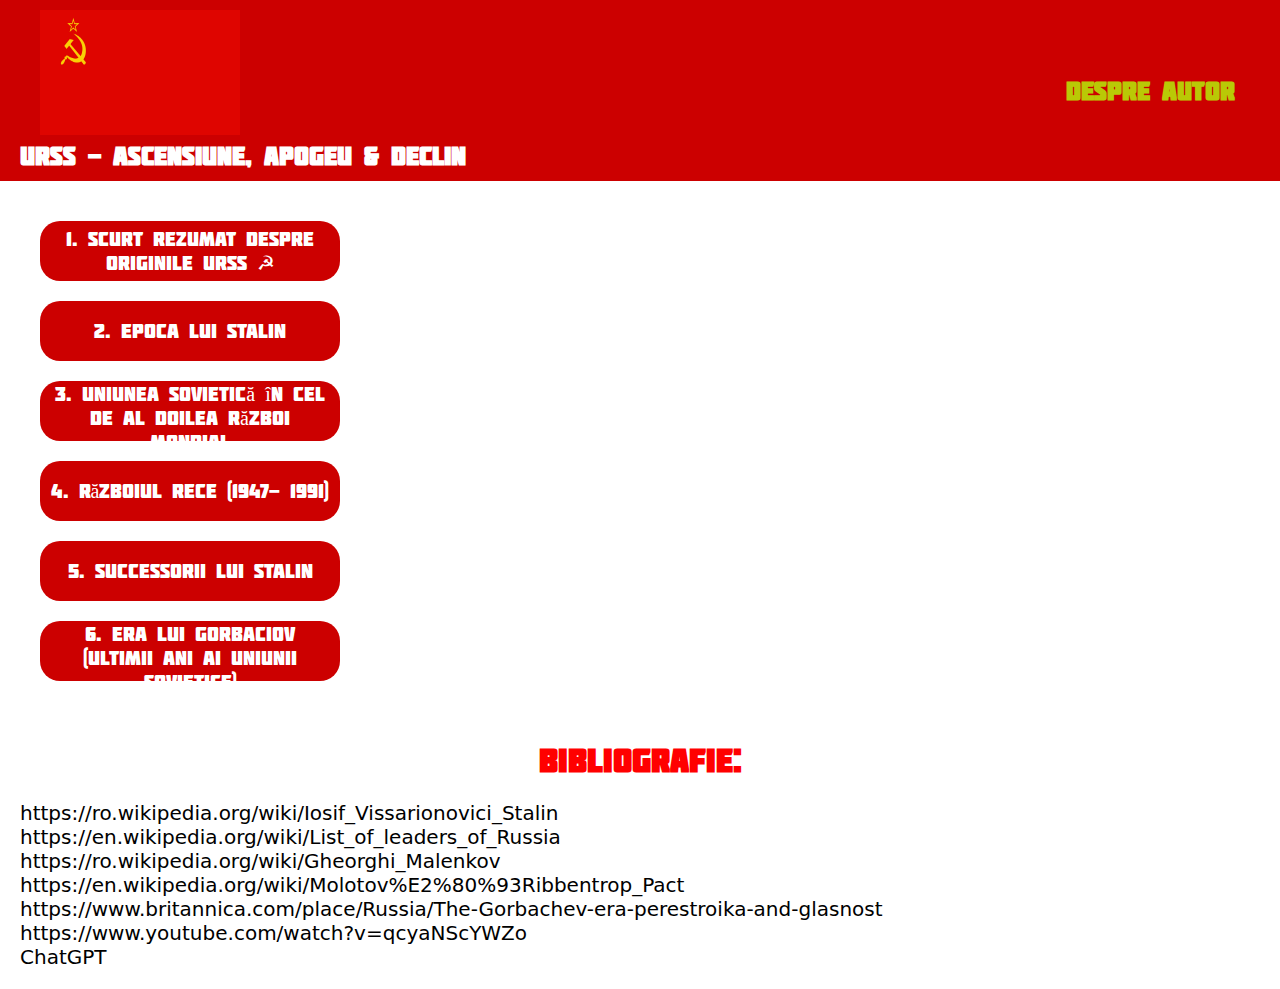
<file: index.html>
<!DOCTYPE html>
<html lang="en">
<head>
    <meta name="viewport" content="width=device-width, initial.scale=1.0">
    <title>URSS - Ascensiune, Apogeu & Declin</title>
    <link rel="stylesheet" href="Continut.css">
</head>
<body>
        <nav class="navbar">
            <div class="logo"><img src="Media/Flag_of_the_Soviet_Union.png" height="125"><br>URSS - Ascensiune, Apogeu & Declin</div>
            <ul>
                <li><a href="Despre autor.html">Despre autor</a></li>
            </ul>
        </nav>
        
        <div class="container">
            <a href="ScurtRezumat.html">
        <button id="butonRezumat">
            1. Scurt rezumat despre originile URSS  <span class="large-symbol">&#x262D;</span></button>
            </a>

            <a href="Epoca lui Stalin.html">
        <button id="butonStalin">
            2. Epoca lui Stalin</button></a>

            <a href="Uniunea Sovietica in WW2.html">
                <button>
                    3. Uniunea Sovietică în cel de Al Doilea Război Mondial
                </button>
            </a>

            <a href="Razboiul Rece.html">
                <button>
                    4. Războiul Rece (1947- 1991)
                </button>
            </a>

            
            <a href="Successorii lui Stalin.html">
                <button>
                    5. Successorii lui Stalin
                </button>
            </a>

            <a href="Ultimii ani.html">
                <button>
                    6. Era lui Gorbaciov (ultimii ani ai Uniunii Sovietice)
                </button>
            </a>
        </div>
        
        <h1>Bibliografie:</h1>
        <p>https://ro.wikipedia.org/wiki/Iosif_Vissarionovici_Stalin<br>
        https://en.wikipedia.org/wiki/List_of_leaders_of_Russia<br>
        https://ro.wikipedia.org/wiki/Gheorghi_Malenkov<br>
        https://en.wikipedia.org/wiki/Molotov%E2%80%93Ribbentrop_Pact<br>
        https://www.britannica.com/place/Russia/The-Gorbachev-era-perestroika-and-glasnost<br>
        https://www.youtube.com/watch?v=qcyaNScYWZo<br>
        ChatGPT</p>
        <script src="script.js"></script>
    </body>
</html>
</file>
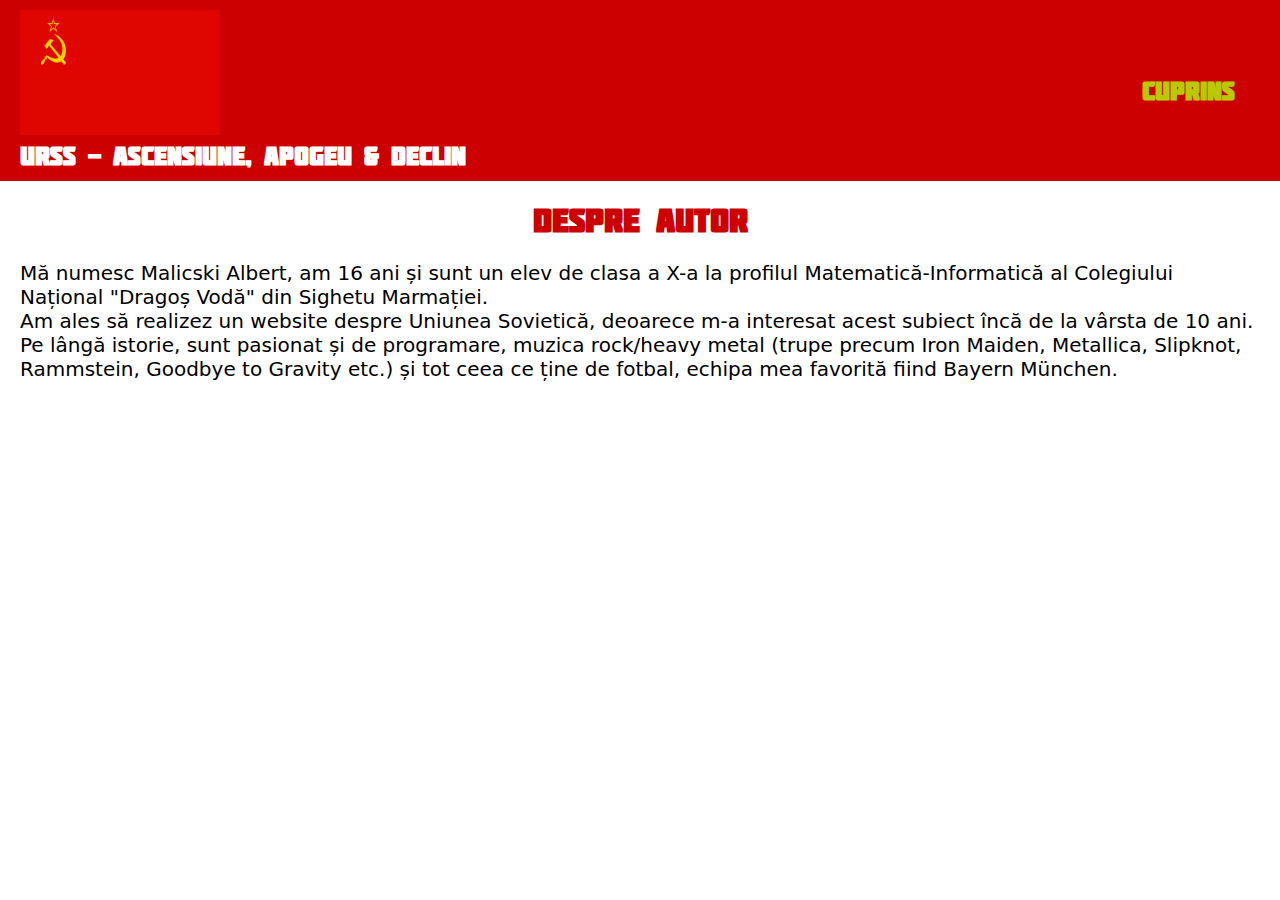
<file: Despre autor.html>
<!DOCTYPE html>
<html lang="en">
<head>
    <meta name="viewport" content="width=device-width, initial.scale=1.0">
    <title>URSS - Ascensiune, Apogeu & Declin - Despre autor</title>
    <meta name="viewport" content="width=device-width, initial-scale=1.0">
    <link rel="stylesheet" href="Despre autor.css">
</head>
<body>
        <nav class="navbar">
            <div class="logo"><img src="Media/Flag_of_the_Soviet_Union.png" height="125"><br>URSS - Ascensiune, Apogeu & Declin</div>
            <ul>
                <li><a href="index.html">Cuprins</a></li>
            </ul>
        </nav>

        <h1>Despre Autor</h1>
        <p>Mă numesc Malicski Albert, am 16 ani și sunt un elev de clasa a X-a la profilul Matematică-Informatică al Colegiului Național "Dragoș Vodă" din Sighetu Marmației.<br>
        Am ales să realizez un website despre Uniunea Sovietică, deoarece m-a interesat acest subiect încă de la vârsta de 10 ani.<br>
        Pe lângă istorie, sunt pasionat și de programare, muzica rock/heavy metal (trupe precum Iron Maiden, Metallica, Slipknot, Rammstein, Goodbye to Gravity etc.) și tot ceea ce ține de fotbal, echipa mea favorită fiind Bayern München.</p>
</body>
</html>
</file>
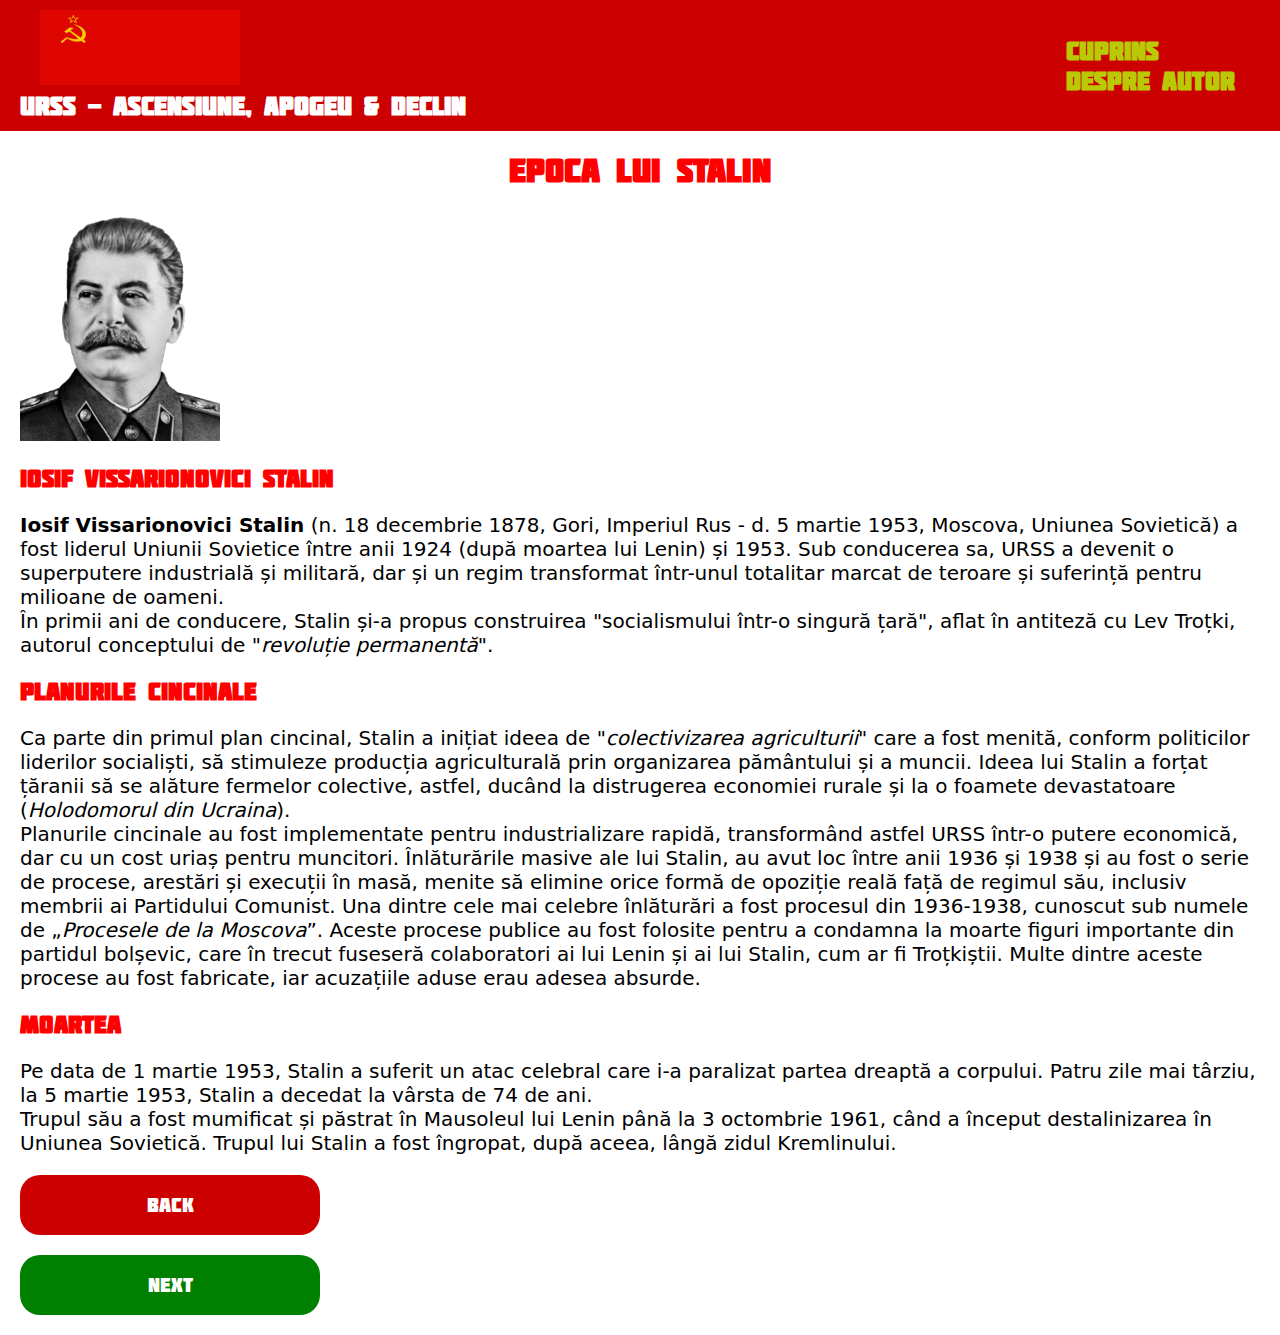
<file: Epoca lui Stalin.html>
<!DOCTYPE html>
<html>
    <head>
        <meta name="viewport" content="width=device-width, initial-scale=1.0">
        <title>URSS - Ascensiune, Apogeu & Declin - Epoca lui Stalin</title>
        <link rel="stylesheet" href="Continut.css">
    </head>

    <body>
        <nav class="navbar">
            <div class="logo"><img src="Media/Flag_of_the_Soviet_Union.png" alt="Soviet Union Flag" height="75"><br>URSS - Ascensiune, Apogeu & Declin</div>
            <ul>
                <li><a href="index.html">Cuprins</a></li>
                <li><a href="Despre autor.html">Despre autor</a></li>
            </ul>
        </nav>

        <div class="content">
            <h1>Epoca lui Stalin</h1>
            <div class="stalin-section">
                <img id="StalinImg" src="Media/stalin.png" alt="Stalin" class="stalin-image" width="200">
                <h2>Iosif Vissarionovici Stalin</h2>
                <p id="textStalin"><b>Iosif Vissarionovici Stalin</b> (n. 18 decembrie 1878, Gori, Imperiul Rus - d. 5 martie 1953, Moscova, Uniunea Sovietică) a fost liderul Uniunii Sovietice între anii 1924 (după moartea lui Lenin) și 1953. Sub conducerea sa, URSS a devenit o superputere industrială și militară, dar și un regim transformat într-unul totalitar marcat de teroare și suferință pentru milioane de oameni.<br> În primii ani de conducere, Stalin și-a propus construirea "socialismului într-o singură țară", aflat în antiteză cu Lev Troțki, autorul conceptului de "<i>revoluție permanentă</i>".</p>
            </div>
            <div class="section">
                <h2>Planurile Cincinale</h2>
                <p>Ca parte din primul plan cincinal, Stalin a inițiat ideea de "<i>colectivizarea agriculturii</i>" care a fost menită, conform politicilor liderilor socialiști, să stimuleze producția agriculturală prin organizarea pământului și a muncii. Ideea lui Stalin a forțat țăranii să se alăture fermelor colective, astfel, ducând la distrugerea economiei rurale și la o foamete devastatoare (<i>Holodomorul din Ucraina</i>).<br>Planurile cincinale au fost implementate pentru industrializare rapidă, transformând astfel URSS într-o putere economică, dar cu un cost uriaș pentru muncitori. Înlăturările masive ale lui Stalin, au avut loc între anii 1936 și 1938 și au fost o serie de procese, arestări și execuții în masă, menite să elimine orice formă de opoziție reală față de regimul său, inclusiv membrii ai Partidului Comunist. Una dintre cele mai celebre înlăturări a fost procesul din 1936-1938, cunoscut sub numele de „<i>Procesele de la Moscova</i>”. Aceste procese publice au fost folosite pentru a condamna la moarte figuri importante din partidul bolșevic, care în trecut fuseseră colaboratori ai lui Lenin și ai lui Stalin, cum ar fi Troțkiștii. Multe dintre aceste procese au fost fabricate, iar acuzațiile aduse erau adesea absurde.</p>
            </div>
            <div class="section">
                <h2>Moartea</h2>
                <p>Pe data de 1 martie 1953, Stalin a suferit un atac celebral care i-a paralizat partea dreaptă a corpului. Patru zile mai târziu, la 5 martie 1953, Stalin a decedat la vârsta de 74 de ani.<br> Trupul său a fost mumificat și păstrat în Mausoleul lui Lenin până la 3 octombrie 1961, când a început destalinizarea în Uniunea Sovietică. Trupul lui Stalin a fost îngropat, după aceea, lângă zidul Kremlinului.</p>
            </div>

            <div class="nav-buttons">
                <a href="ScurtRezumat.html">
                <button class="back">Back</button>
                </a>
                <a href="Uniunea Sovietica in WW2.html">
                <button class="next">Next</button>
                </a>
            </div>

        </div>
    </body>
</html>
</file>
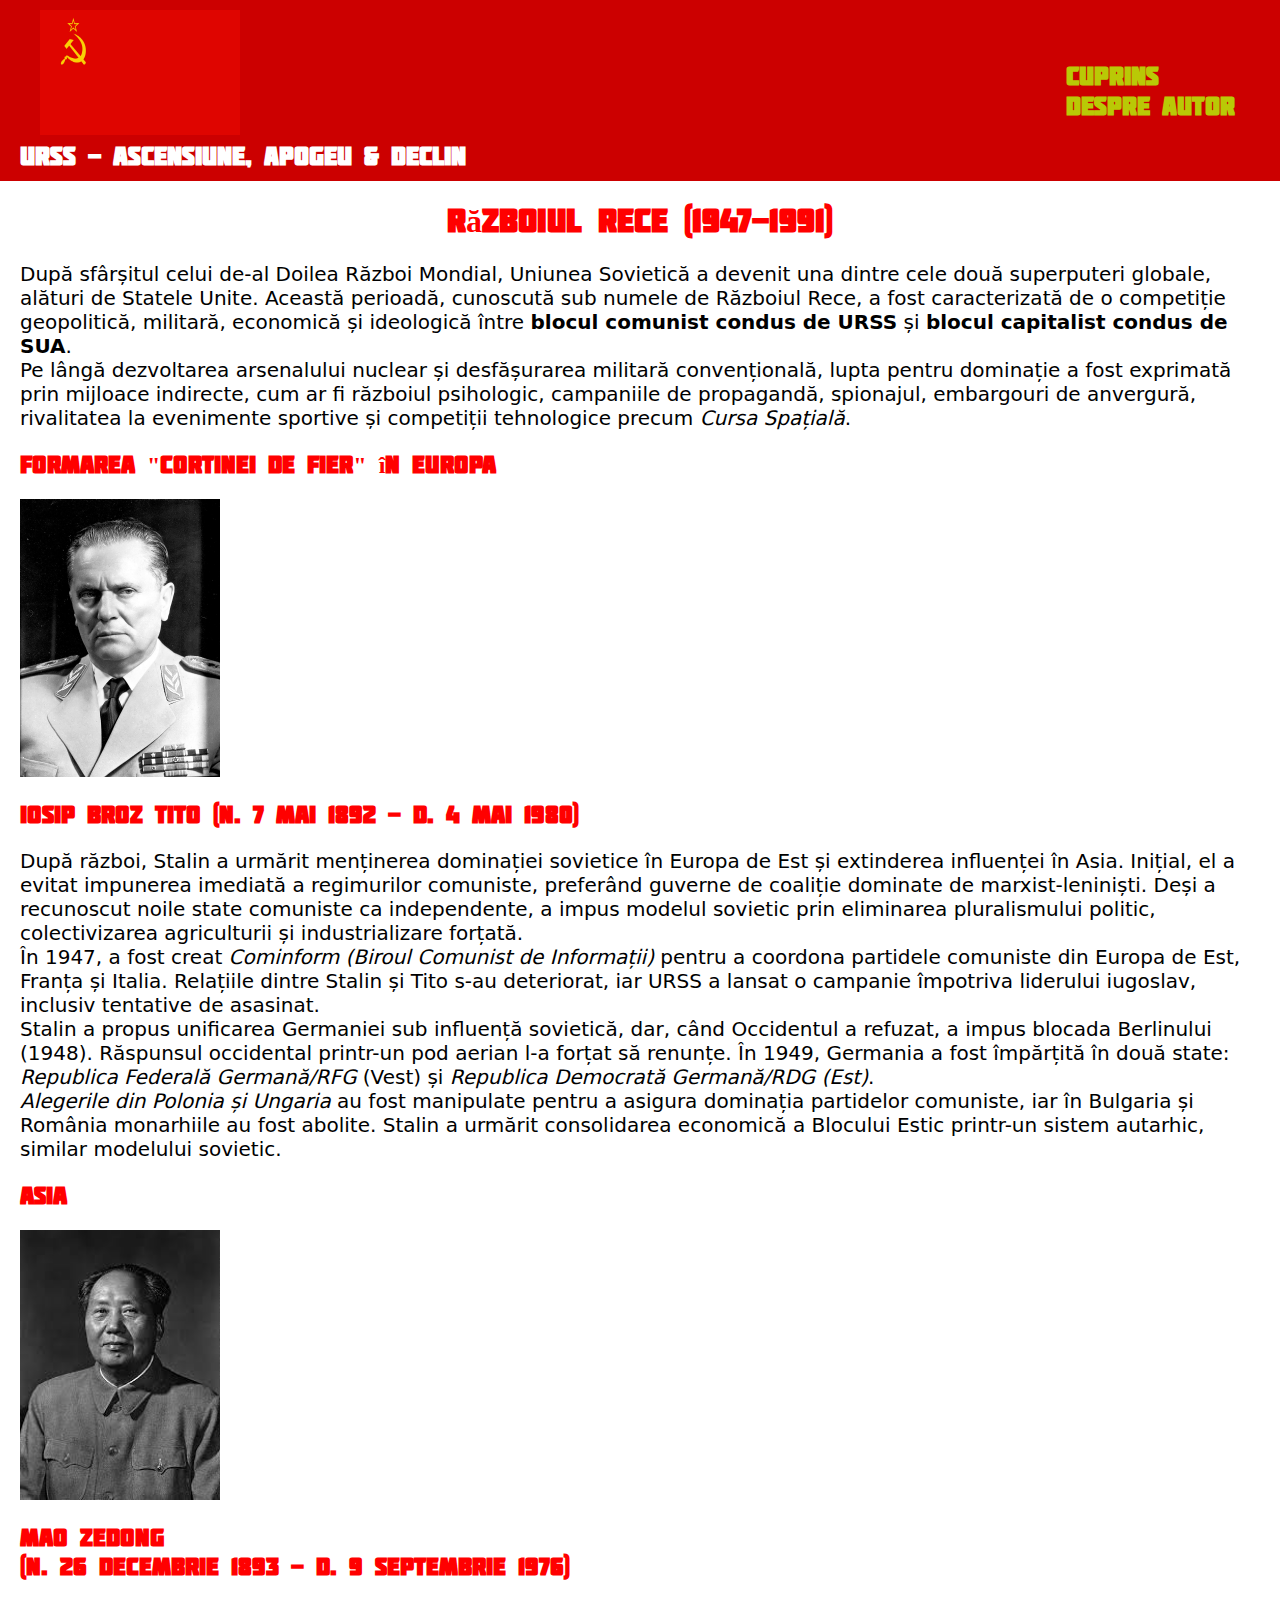
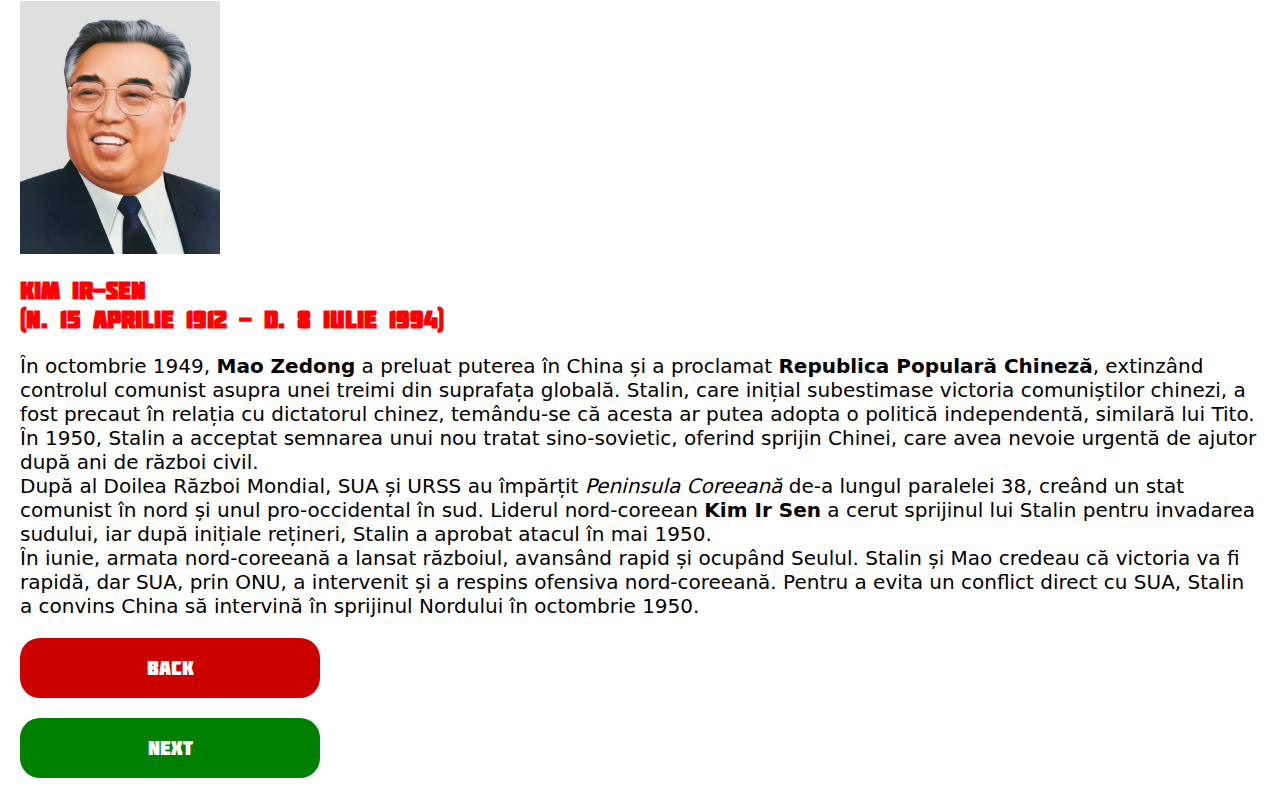
<file: Razboiul Rece.html>
<!DOCTYPE html>
<html lang="ro">
    <head>
        <meta charset="UTF-8">
        <meta name="viewport" content="width=device-width, initial-scale=1.0">
        <title>URSS - Ascensiune, Apogeu & Declin - Războiul Rece</title>
        <link rel="stylesheet" href="Continut.css">
    </head>

    <body>
        <nav class="navbar">
            <div class="logo">
                <img src="Media/Flag_of_the_Soviet_Union.png" height="125" alt="Logo URSS"><br>
                URSS - Ascensiune, Apogeu & Declin
            </div>
            <ul>
                <li><a href="index.html">Cuprins</a></li>
                <li><a href="Despre autor.html">Despre autor</a></li>
            </ul>
        </nav>

        <h1>Războiul Rece (1947-1991)</h1>
        <p>După sfârșitul celui de-al Doilea Război Mondial, Uniunea Sovietică a devenit una dintre cele două superputeri globale, alături de Statele Unite. Această perioadă, cunoscută sub numele de Războiul Rece, a fost caracterizată de o competiție geopolitică, militară, economică și ideologică între <b>blocul comunist condus de URSS</b> și <b>blocul capitalist condus de SUA</b>.<br>
            Pe lângă dezvoltarea arsenalului nuclear și desfășurarea militară convențională, lupta pentru dominație a fost exprimată prin mijloace indirecte, cum ar fi războiul psihologic, campaniile de propagandă, spionajul, embargouri de anvergură, rivalitatea la evenimente sportive și competiții tehnologice precum <i>Cursa Spațială</i>.</p>
        
        <h2>Formarea "Cortinei de Fier" în Europa</h2>
        <img src="Media/Josip_Broz_Tito_uniform_portrait.jpg" class="responsive-img">
        <h2>Iosip Broz Tito (n. 7 mai 1892 - d. 4 mai 1980)</h2>
        <p>După război, Stalin a urmărit menținerea dominației sovietice în Europa de Est și extinderea influenței în Asia. Inițial, el a evitat impunerea imediată a regimurilor comuniste, preferând guverne de coaliție dominate de marxist-leniniști. Deși a recunoscut noile state comuniste ca independente, a impus modelul sovietic prin eliminarea pluralismului politic, colectivizarea agriculturii și industrializare forțată.<br>
        În 1947, a fost creat <i>Cominform (Biroul Comunist de Informații)</i> pentru a coordona partidele comuniste din Europa de Est, Franța și Italia. Relațiile dintre Stalin și Tito s-au deteriorat, iar URSS a lansat o campanie împotriva liderului iugoslav, inclusiv tentative de asasinat.<br>
        Stalin a propus unificarea Germaniei sub influență sovietică, dar, când Occidentul a refuzat, a impus blocada Berlinului (1948). Răspunsul occidental printr-un pod aerian l-a forțat să renunțe. În 1949, Germania a fost împărțită în două state: <i>Republica Federală Germană/RFG</i> (Vest) și <i>Republica Democrată Germană/RDG (Est)</i>.<br>
        <i>Alegerile din Polonia și Ungaria</i> au fost manipulate pentru a asigura dominația partidelor comuniste, iar în Bulgaria și România monarhiile au fost abolite. Stalin a urmărit consolidarea economică a Blocului Estic printr-un sistem autarhic, similar modelului sovietic.</p>
        
        <h2>Asia</h2>
        <img src="Media/mao zedong.jpg" class="responsive-img" style="width: 200px;">
        <h2>Mao Zedong<br>(n. 26 decembrie 1893 - d. 9 septembrie 1976)</h2>
        <img src="Media/kim ir sen.jpg" class="responsive-img" style="width: 200px;">
        <h2>Kim Ir-sen<br>(n. 15 aprilie 1912 - d. 8 iulie 1994)</h2>
        <p>În octombrie 1949, <b>Mao Zedong</b> a preluat puterea în China și a proclamat <b>Republica Populară Chineză</b>, extinzând controlul comunist asupra unei treimi din suprafața globală. Stalin, care inițial subestimase victoria comuniștilor chinezi, a fost precaut în relația cu dictatorul chinez, temându-se că acesta ar putea adopta o politică independentă, similară lui Tito. În 1950, Stalin a acceptat semnarea unui nou tratat sino-sovietic, oferind sprijin Chinei, care avea nevoie urgentă de ajutor după ani de război civil.<br>
            După al Doilea Război Mondial, SUA și URSS au împărțit <i>Peninsula Coreeană</i> de-a lungul paralelei 38, creând un stat comunist în nord și unul pro-occidental în sud. Liderul nord-coreean <b>Kim Ir Sen</b> a cerut sprijinul lui Stalin pentru invadarea sudului, iar după inițiale rețineri, Stalin a aprobat atacul în mai 1950.<br>În iunie, armata nord-coreeană a lansat războiul, avansând rapid și ocupând Seulul. Stalin și Mao credeau că victoria va fi rapidă, dar SUA, prin ONU, a intervenit și a respins ofensiva nord-coreeană. Pentru a evita un conflict direct cu SUA, Stalin a convins China să intervină în sprijinul Nordului în octombrie 1950.</p>

            <div class="nav-buttons">
                <a href="Uniunea Sovietica in WW2.html">
                <button class="back">Back</button>
                </a>
                <a href="Successorii lui Stalin.html">
                <button class="next">Next</button>
                </a>
            </div>
    </body>
</html>
</file>
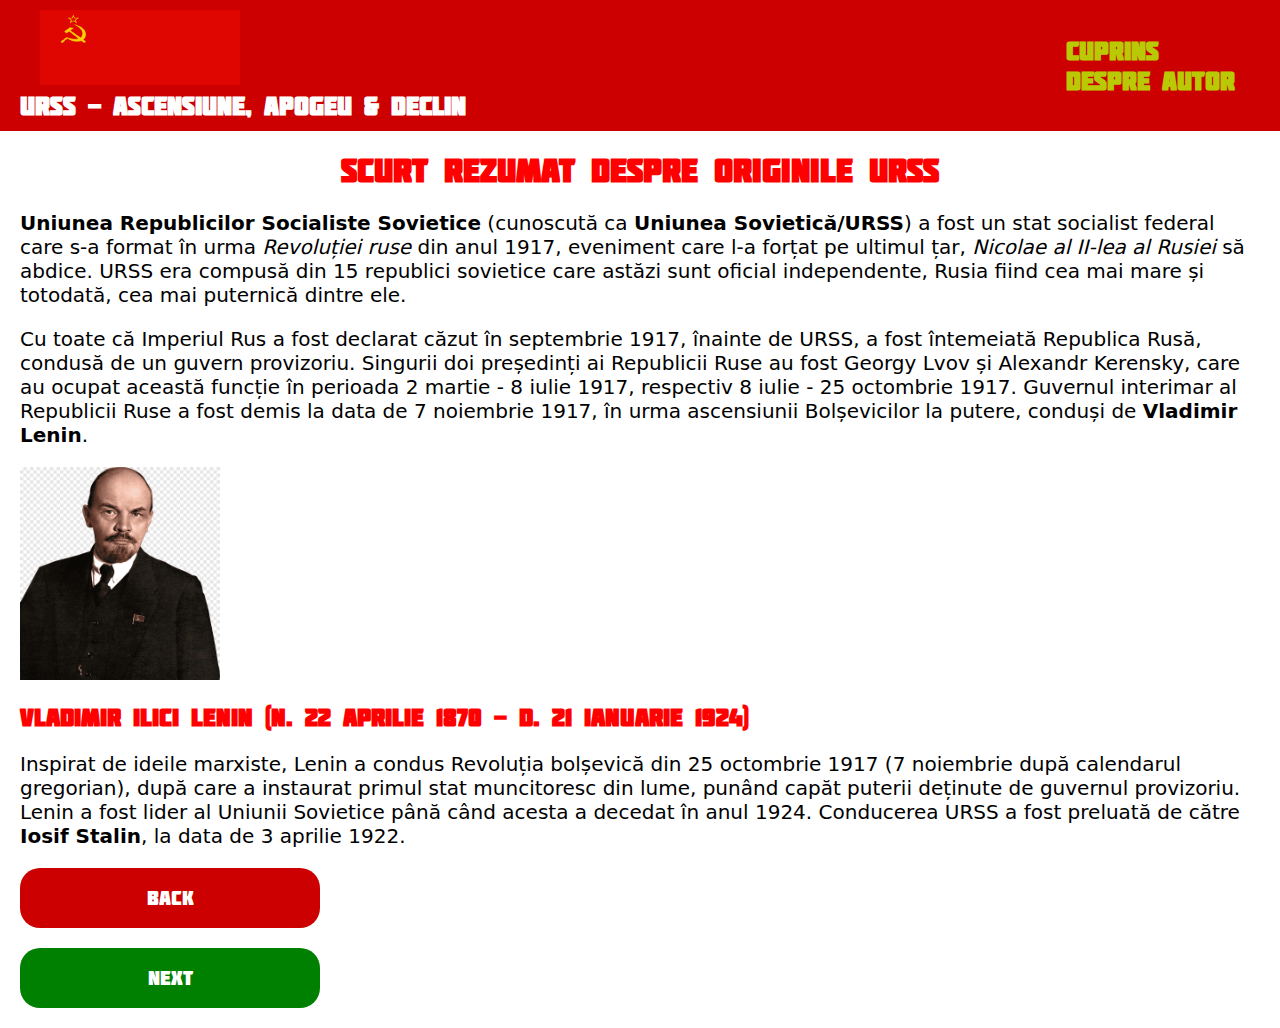
<file: ScurtRezumat.html>
<!DOCTYPE html>
<html>
    <head>
        <meta name="viewport" content="width=device-width, initial-scale=1.0">
        <title>URSS - Ascensiune, Apogeu & Declin - Originile URSS</title>
        <link rel="stylesheet" href="Continut.css">
    </head>

    <body>
        <nav class="navbar">
            <div class="logo">
                <img src="Media/Flag_of_the_Soviet_Union.png" alt="Flag of the Soviet Union" height="75"><br>
                URSS - Ascensiune, Apogeu & Declin
            </div>
            <ul>
                <li><a href="index.html">Cuprins</a></li>
                <li><a href="Despre autor.html">Despre autor</a></li>
            </ul>
        </nav>

        <div class="content">
            <h1>Scurt rezumat despre originile URSS</h1>
            <div class="text">
                <p>
                    <b>Uniunea Republicilor Socialiste Sovietice</b> (cunoscută ca <b>Uniunea Sovietică/URSS</b>) a fost un stat socialist federal care s-a format în urma <i>Revoluției ruse</i> din anul 1917, eveniment care l-a forțat pe ultimul țar, <i>Nicolae al II-lea al Rusiei</i> să abdice. URSS era compusă din 15 republici sovietice care astăzi sunt oficial independente, Rusia fiind cea mai mare și totodată, cea mai puternică dintre ele.
                </p>
                <p>
                    Cu toate că Imperiul Rus a fost declarat căzut în septembrie 1917, înainte de URSS, a fost întemeiată Republica Rusă, condusă de un guvern provizoriu. Singurii doi președinți ai Republicii Ruse au fost Georgy Lvov și Alexandr Kerensky, care au ocupat această funcție în perioada 2 martie - 8 iulie 1917, respectiv 8 iulie - 25 octombrie 1917. Guvernul interimar al Republicii Ruse a fost demis la data de 7 noiembrie 1917, în urma ascensiunii Bolșevicilor la putere, conduși de <b>Vladimir Lenin</b>.
                </p>
            </div>

            <div class="lenin-section">
                <img src="Media/lenin.png" alt="Vladimir Lenin" class="lenin-image" width="250">
                <h2>Vladimir Ilici Lenin (n. 22 aprilie 1870 - d. 21 ianuarie 1924)</h2>
                <p>
                    Inspirat de ideile marxiste, Lenin a condus Revoluția bolșevică din 25 octombrie 1917 (7 noiembrie după calendarul gregorian), după care a instaurat primul stat muncitoresc din lume, punând capăt puterii deținute de guvernul provizoriu.<br>
                    Lenin a fost lider al Uniunii Sovietice până când acesta a decedat în anul 1924. Conducerea URSS a fost preluată de către <b>Iosif Stalin</b>, la data de 3 aprilie 1922.
                </p>
            </div>

            <div class="nav-buttons">
                <a href="index.html">
                <button class="back">Back</button>
                </a>
                <a href="Epoca lui Stalin.html">
                <button class="next">Next</button>
                </a>
            </div>

        </div>
    </body>
</html>
</file>
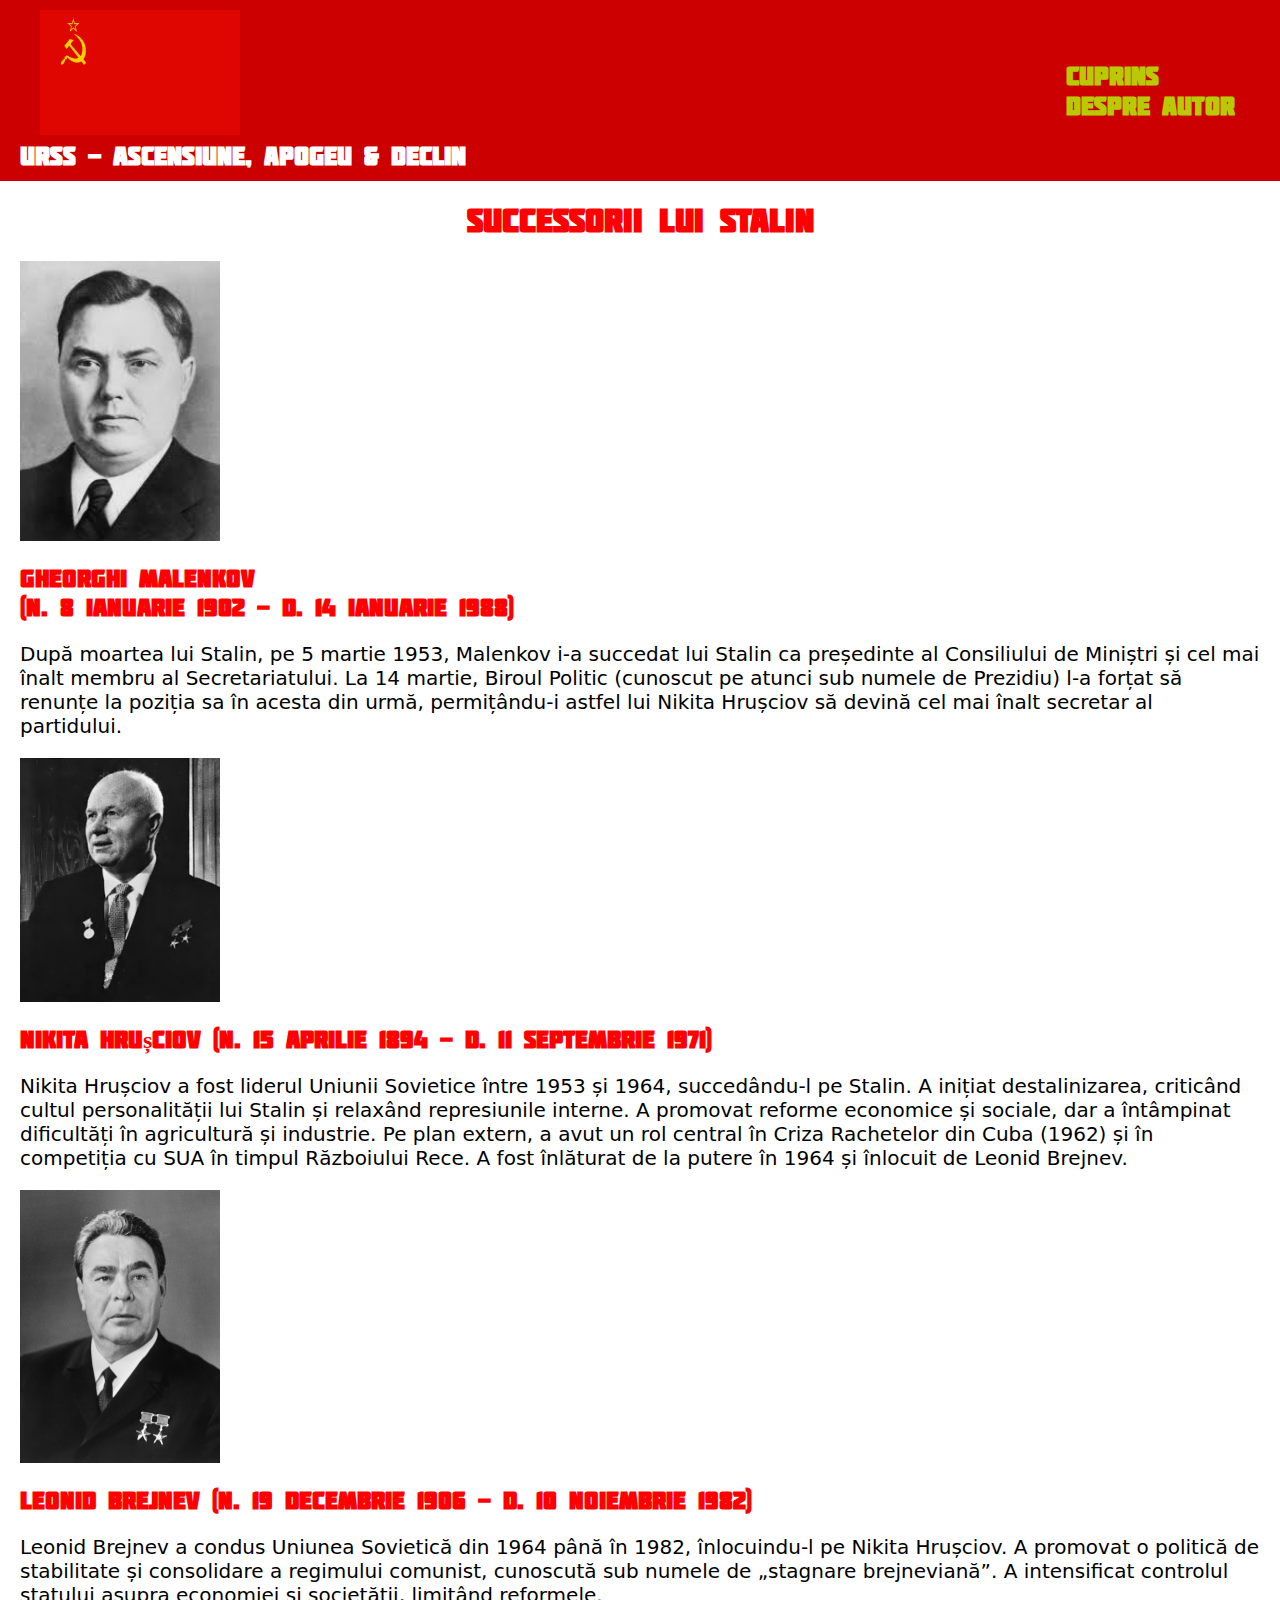
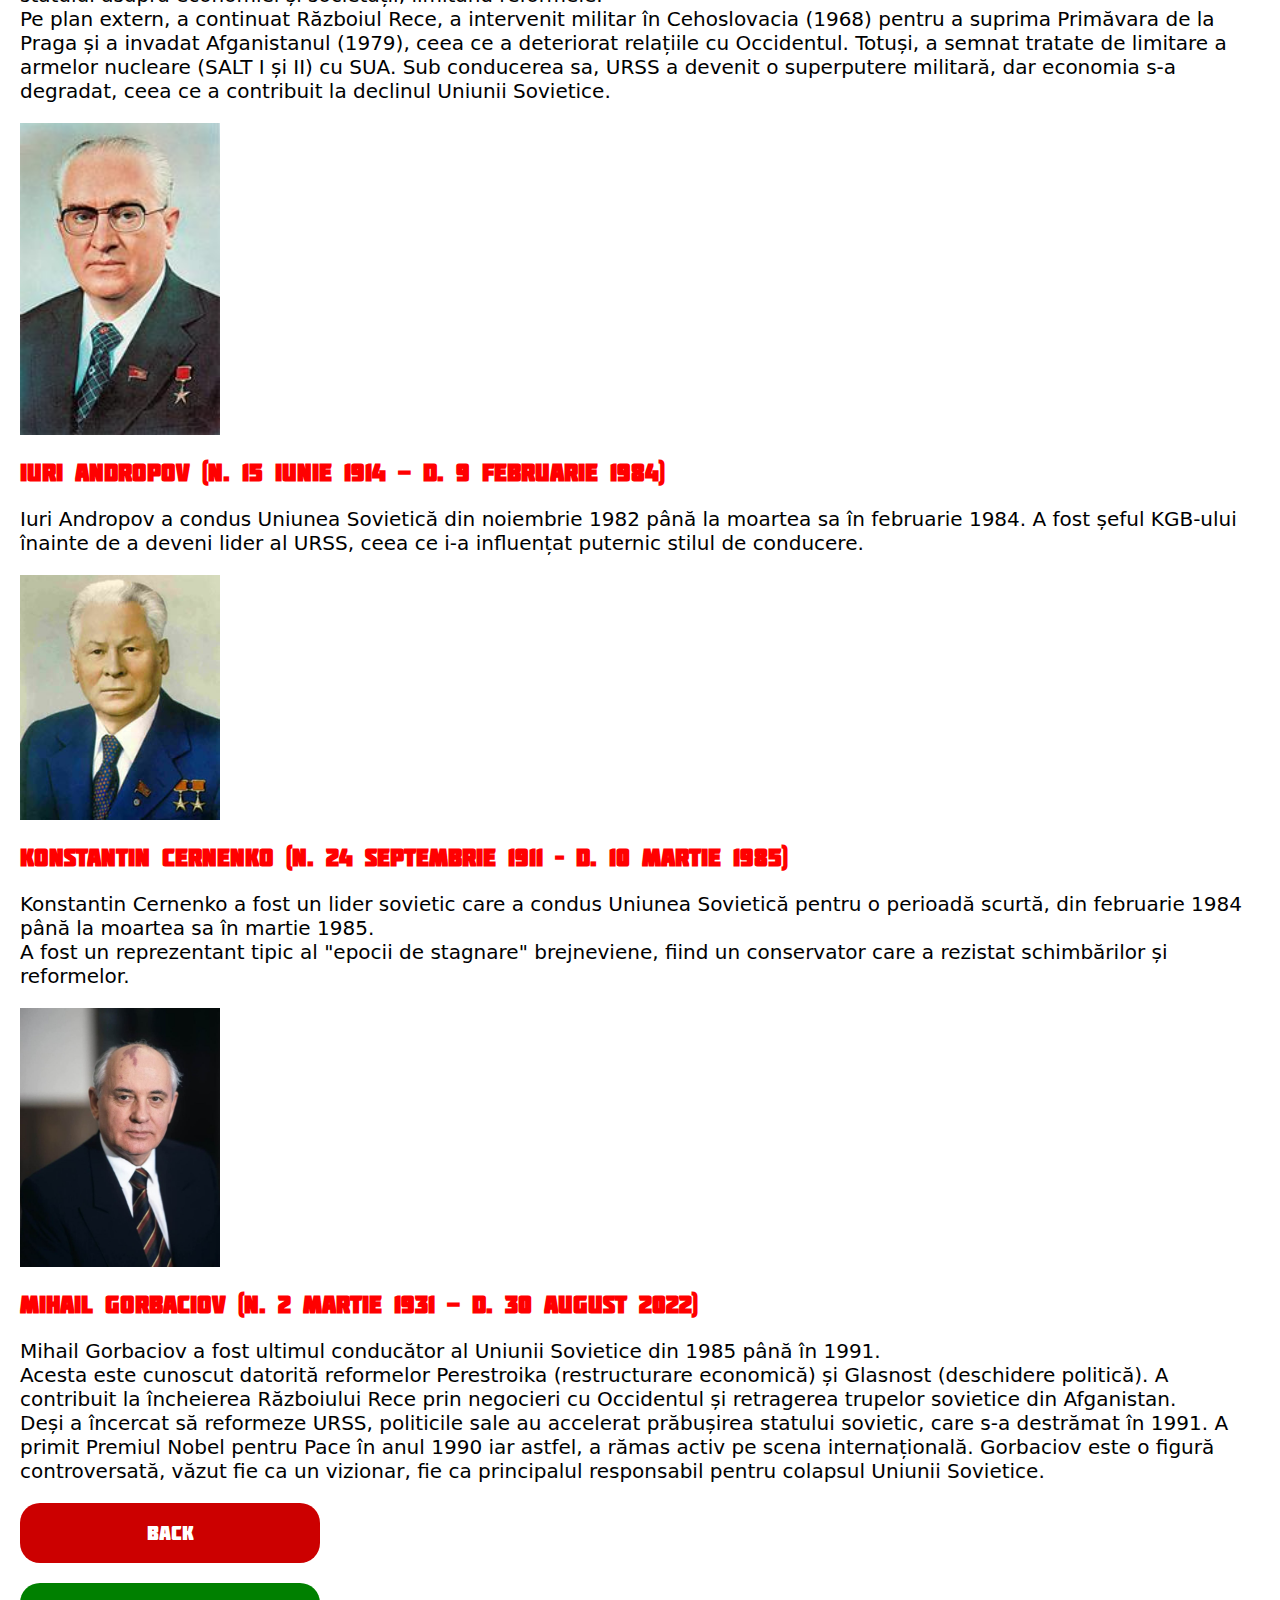
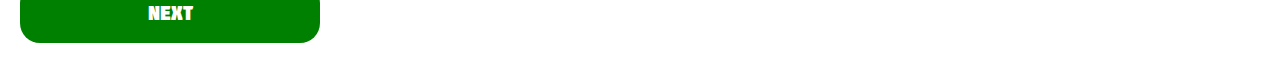
<file: Successorii lui Stalin.html>
<!DOCTYPE html>
<html lang="en">
<head>
    <meta name="viewport" content="width=device-width, initial-scale=1.0">
    <title>URSS - Ascensiune, Apogeu & Declin - Successorii lui Stalin</title>
    <link rel="stylesheet" href="Continut.css">
</head>
<body>
    <nav class="navbar">
        <div class="logo">
            <img src="Media/Flag_of_the_Soviet_Union.png" height="125" alt="Flag of the Soviet Union"><br>
            URSS - Ascensiune, Apogeu & Declin
        </div>
        <ul class="nav-buttons">
            <li><a href="index.html">Cuprins</a></li>
            <li><a href="Despre autor.html">Despre autor</a></li>
        </ul>
    </nav>

    <div class="content">
        <h1>Successorii lui Stalin</h1>

        <div class="leader-section">
            <img src="Media/malenkov.jpg" alt="Gheorghi Malenkov">
            <h2>Gheorghi Malenkov<br>(n. 8 ianuarie 1902 - d. 14 ianuarie 1988)</h2>
            <p>
                După moartea lui Stalin, pe 5 martie 1953, Malenkov i-a succedat lui Stalin ca președinte al Consiliului de Miniștri și cel mai înalt membru al Secretariatului. La 14 martie, Biroul Politic (cunoscut pe atunci sub numele de Prezidiu) l-a forțat să renunțe la poziția sa în acesta din urmă, permițându-i astfel lui Nikita Hrușciov să devină cel mai înalt secretar al partidului.
            </p>
        </div>

        <div class="leader-section">
            <img src="Media/Nikita_Khrushchev.jpg" alt="Nikita Hrușciov" width="200">
            <h2>Nikita Hrușciov (n. 15 aprilie 1894 - d. 11 septembrie 1971)</h2>
            <p>
                Nikita Hrușciov a fost liderul Uniunii Sovietice între 1953 și 1964, succedându-l pe Stalin. A inițiat destalinizarea, criticând cultul personalității lui Stalin și relaxând represiunile interne. A promovat reforme economice și sociale, dar a întâmpinat dificultăți în agricultură și industrie. Pe plan extern, a avut un rol central în Criza Rachetelor din Cuba (1962) și în competiția cu SUA în timpul Războiului Rece. A fost înlăturat de la putere în 1964 și înlocuit de Leonid Brejnev.
            </p>
        </div>

        <div class="leader-section">
            <img src="Media/Leonid Brezhnev.jpg" alt="Leonid Brejnev" width="200">
            <h2>Leonid Brejnev (n. 19 decembrie 1906 - d. 10 noiembrie 1982)</h2>
            <p>
                Leonid Brejnev a condus Uniunea Sovietică din 1964 până în 1982, înlocuindu-l pe Nikita Hrușciov. A promovat o politică de stabilitate și consolidare a regimului comunist, cunoscută sub numele de „stagnare brejneviană”. A intensificat controlul statului asupra economiei și societății, limitând reformele.
                <br>Pe plan extern, a continuat Războiul Rece, a intervenit militar în Cehoslovacia (1968) pentru a suprima Primăvara de la Praga și a invadat Afganistanul (1979), ceea ce a deteriorat relațiile cu Occidentul. Totuși, a semnat tratate de limitare a armelor nucleare (SALT I și II) cu SUA. Sub conducerea sa, URSS a devenit o superputere militară, dar economia s-a degradat, ceea ce a contribuit la declinul Uniunii Sovietice.
            </p>
        </div>

        <div class="leader-section">
            <img src="Media/andropov.jpg" alt="Iuri Andropov" width="200">
            <h2>Iuri Andropov (n. 15 iunie 1914 - d. 9 februarie 1984)</h2>
            <p>
            Iuri Andropov a condus Uniunea Sovietică din noiembrie 1982 până la moartea sa în februarie 1984. A fost șeful KGB-ului înainte de a deveni lider al URSS, ceea ce i-a influențat puternic stilul de conducere.
            </p>
        </div>

        <div class="leader-section">
            <img src="Media/konstantin_chernenko.jpg" alt="Konstantin Cernenko" width="200">
            <h2>Konstantin Cernenko (n. 24 septembrie 1911 – d. 10 martie 1985) </h2>
            <p>
                Konstantin Cernenko a fost un lider sovietic care a condus Uniunea Sovietică pentru o perioadă scurtă, din februarie 1984 până la moartea sa în martie 1985.<br> A fost un reprezentant tipic al "epocii de stagnare" brejneviene, fiind un conservator care a rezistat schimbărilor și reformelor.
            </p>
        </div>

        <div class="leader-section">
            <img src="Media/mihail-gorbaciov.jpg" alt="Mihail Gorbaciov" width="200">
            <h2>Mihail Gorbaciov (n. 2 martie 1931 - d. 30 august 2022)</h2>
            <p>
                Mihail Gorbaciov a fost ultimul conducător al Uniunii Sovietice din 1985 până în 1991.<br>Acesta este cunoscut datorită reformelor Perestroika (restructurare economică) și Glasnost (deschidere politică). A contribuit la încheierea Războiului Rece prin negocieri cu Occidentul și retragerea trupelor sovietice din Afganistan.<br> Deși a încercat să reformeze URSS, politicile sale au accelerat prăbușirea statului sovietic, care s-a destrămat în 1991. A primit Premiul Nobel pentru Pace în anul 1990 iar astfel, a rămas activ pe scena internațională. Gorbaciov este o figură controversată, văzut fie ca un vizionar, fie ca principalul responsabil pentru colapsul Uniunii Sovietice.
            </p>
        </div>

        <div class="nav-buttons">
            <a href="Razboiul Rece.html">
                <button class="back">Back</button>
            </a>
            <a href="Ultimii ani.html">
                <button class="next">Next</button>
            </a>
        </div>
    </div>
</body>
</html>
</file>
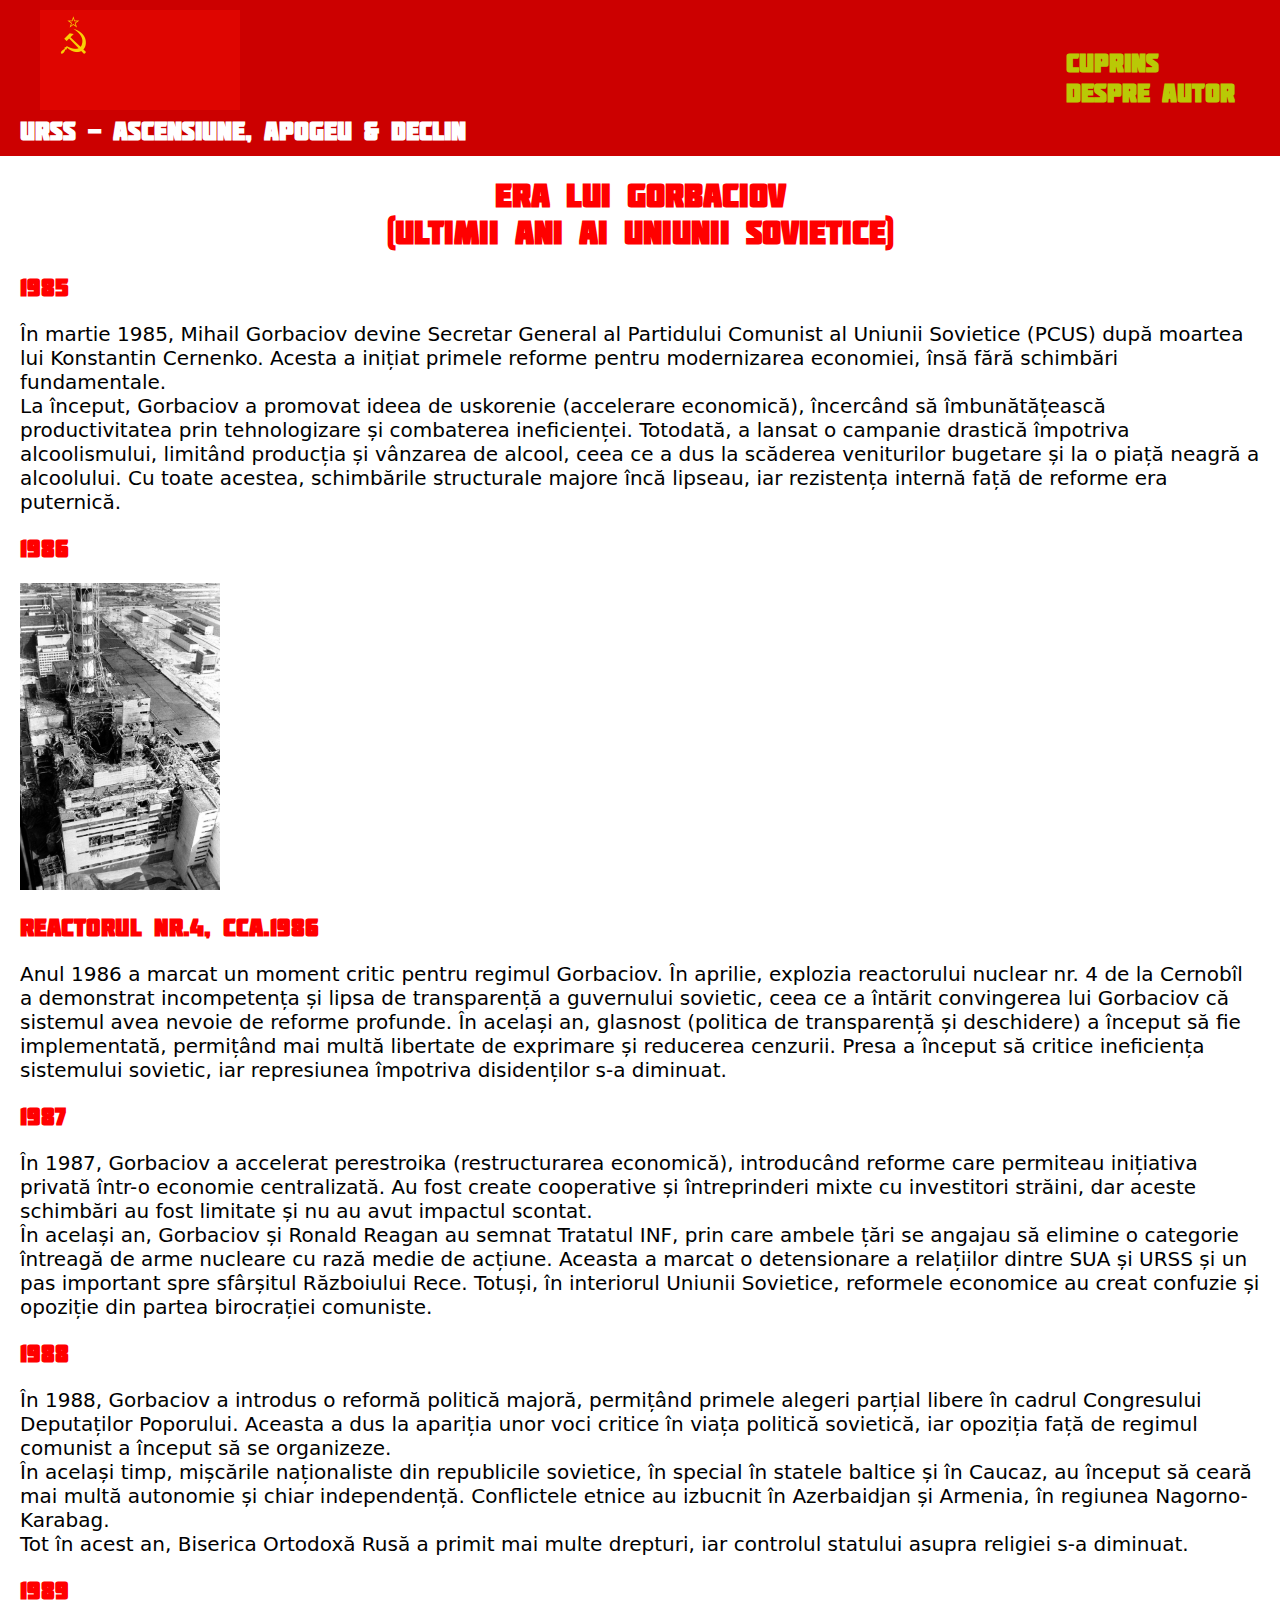
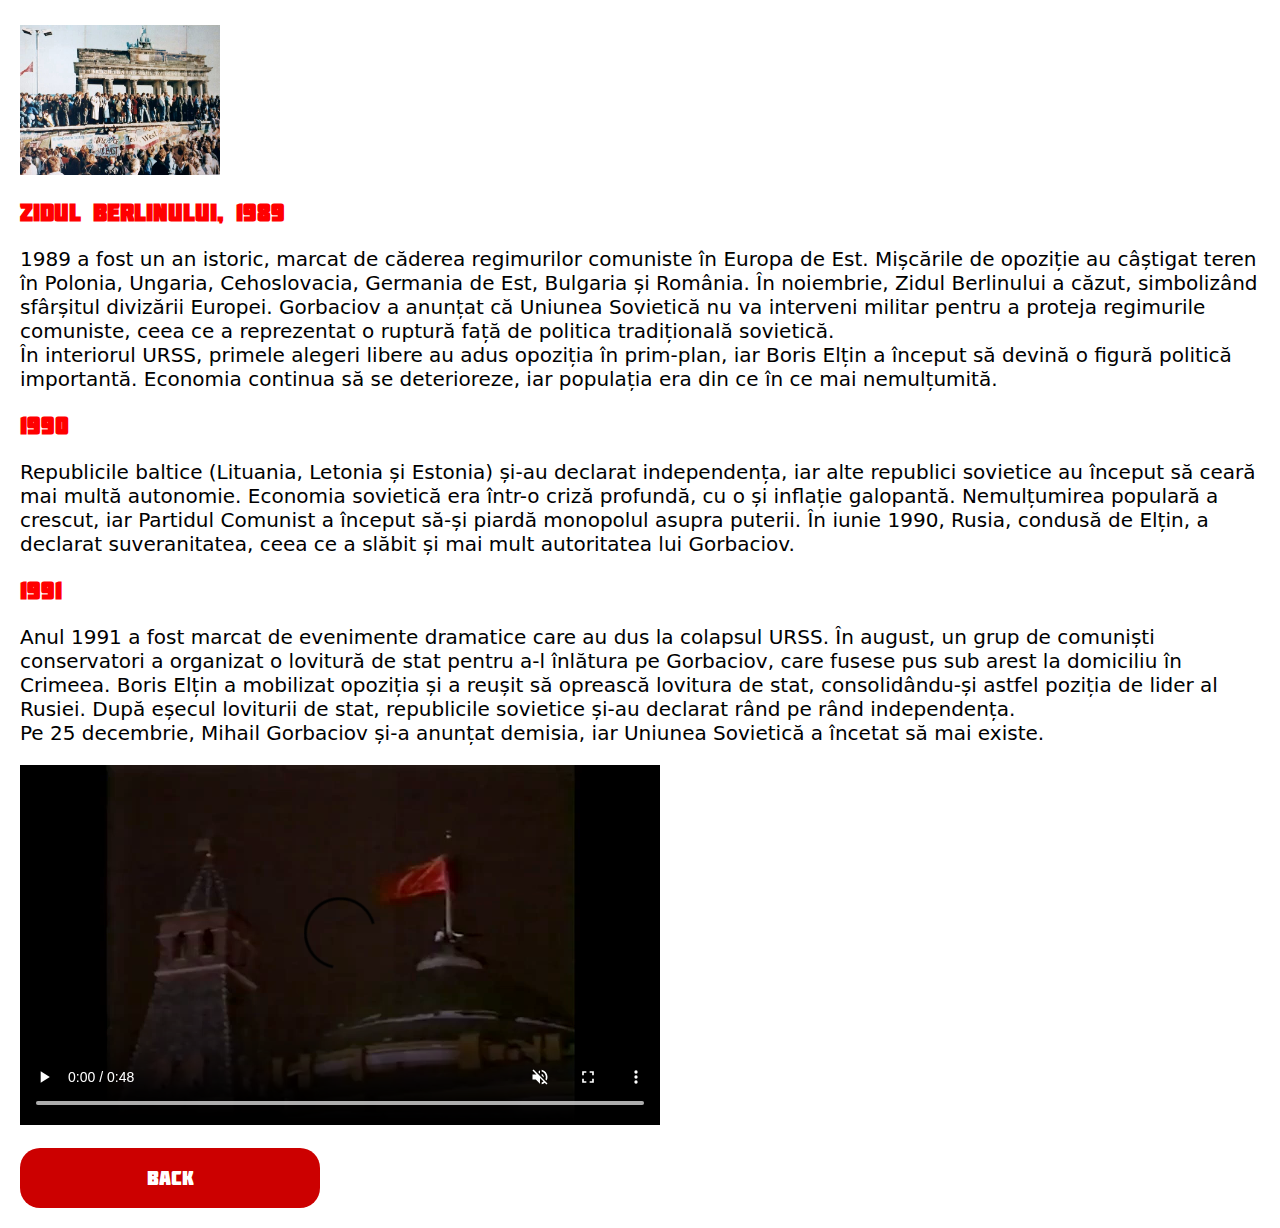
<file: Ultimii ani.html>
<!DOCTYPE html>
<html>
    <head>
        <meta name="viewport" content="width=device-width, initial-scale=1.0">
        <title>URSS - Ascensiune, Apogeu & Declin - Era lui Gorbaciov</title>
        <link rel="stylesheet" href="Continut.css">
    </head>

    <body>
        <nav class="navbar">
            <div class="logo">
                <img src="Media/Flag_of_the_Soviet_Union.png" alt="Flag of the Soviet Union"><br>
                URSS - Ascensiune, Apogeu & Declin
            </div>
            <ul class="nav-buttons">
                <li><a href="index.html">Cuprins</a></li>
                <li><a href="Despre autor.html">Despre autor</a></li>
            </ul>
        </nav>

        <div class="content">
            <h1>Era lui Gorbaciov<br>(ultimii ani ai Uniunii Sovietice)</h1>

            <h2>1985</h2>
            <p>
                În martie 1985, Mihail Gorbaciov devine Secretar General al Partidului Comunist al Uniunii Sovietice (PCUS) după moartea lui Konstantin Cernenko. Acesta a inițiat primele reforme pentru modernizarea economiei, însă fără schimbări fundamentale.<br>
                La început, Gorbaciov a promovat ideea de uskorenie (accelerare economică), încercând să îmbunătățească productivitatea prin tehnologizare și combaterea ineficienței. Totodată, a lansat o campanie drastică împotriva alcoolismului, limitând producția și vânzarea de alcool, ceea ce a dus la scăderea veniturilor bugetare și la o piață neagră a alcoolului. Cu toate acestea, schimbările structurale majore încă lipseau, iar rezistența internă față de reforme era puternică.
            </p>

            <h2>1986</h2>
            <img src="Media/chernobyl power plant.jpg" alt="Chernobyl Power Plant" width="200">
            <h2>Reactorul nr.4, cca.1986</h2>
            <p>
                Anul 1986 a marcat un moment critic pentru regimul Gorbaciov. În aprilie, explozia reactorului nuclear nr. 4 de la Cernobîl a demonstrat incompetența și lipsa de transparență a guvernului sovietic, ceea ce a întărit convingerea lui Gorbaciov că sistemul avea nevoie de reforme profunde. În același an, glasnost (politica de transparență și deschidere) a început să fie implementată, permițând mai multă libertate de exprimare și reducerea cenzurii. Presa a început să critice ineficiența sistemului sovietic, iar represiunea împotriva disidenților s-a diminuat.
            </p>

            <h2>1987</h2>
            <p>
                În 1987, Gorbaciov a accelerat perestroika (restructurarea economică), introducând reforme care permiteau inițiativa privată într-o economie centralizată. Au fost create cooperative și întreprinderi mixte cu investitori străini, dar aceste schimbări au fost limitate și nu au avut impactul scontat.<br>
                În același an, Gorbaciov și Ronald Reagan au semnat Tratatul INF, prin care ambele țări se angajau să elimine o categorie întreagă de arme nucleare cu rază medie de acțiune. Aceasta a marcat o detensionare a relațiilor dintre SUA și URSS și un pas important spre sfârșitul Războiului Rece. Totuși, în interiorul Uniunii Sovietice, reformele economice au creat confuzie și opoziție din partea birocrației comuniste.
            </p>

            <h2>1988</h2>
            <p>
                În 1988, Gorbaciov a introdus o reformă politică majoră, permițând primele alegeri parțial libere în cadrul Congresului Deputaților Poporului. Aceasta a dus la apariția unor voci critice în viața politică sovietică, iar opoziția față de regimul comunist a început să se organizeze.<br>
                În același timp, mișcările naționaliste din republicile sovietice, în special în statele baltice și în Caucaz, au început să ceară mai multă autonomie și chiar independență. Conflictele etnice au izbucnit în Azerbaidjan și Armenia, în regiunea Nagorno-Karabag.<br>
                Tot în acest an, Biserica Ortodoxă Rusă a primit mai multe drepturi, iar controlul statului asupra religiei s-a diminuat.
            </p>

            <h2>1989</h2>
            <img src="Media/West_and_East_Germans_at_the_Brandenburg_Gate_in_1989.jpg" alt="Zidul Berlinului, 1989" width="200">
            <h2>Zidul Berlinului, 1989</h2>
            <p>
                1989 a fost un an istoric, marcat de căderea regimurilor comuniste în Europa de Est. Mișcările de opoziție au câștigat teren în Polonia, Ungaria, Cehoslovacia, Germania de Est, Bulgaria și România. În noiembrie, Zidul Berlinului a căzut, simbolizând sfârșitul divizării Europei. Gorbaciov a anunțat că Uniunea Sovietică nu va interveni militar pentru a proteja regimurile comuniste, ceea ce a reprezentat o ruptură față de politica tradițională sovietică.<br>
                În interiorul URSS, primele alegeri libere au adus opoziția în prim-plan, iar Boris Elțin a început să devină o figură politică importantă. Economia continua să se deterioreze, iar populația era din ce în ce mai nemulțumită.
            </p>

            <h2>1990</h2>
            <p>
                Republicile baltice (Lituania, Letonia și Estonia) și-au declarat independența, iar alte republici sovietice au început să ceară mai multă autonomie. Economia sovietică era într-o criză profundă, cu o și inflație galopantă. Nemulțumirea populară a crescut, iar Partidul Comunist a început să-și piardă monopolul asupra puterii. În iunie 1990, Rusia, condusă de Elțin, a declarat suveranitatea, ceea ce a slăbit și mai mult autoritatea lui Gorbaciov.
            </p>

            <h2>1991</h2>
            <p>
                Anul 1991 a fost marcat de evenimente dramatice care au dus la colapsul URSS. În august, un grup de comuniști conservatori a organizat o lovitură de stat pentru a-l înlătura pe Gorbaciov, care fusese pus sub arest la domiciliu în Crimeea. Boris Elțin a mobilizat opoziția și a reușit să oprească lovitura de stat, consolidându-și astfel poziția de lider al Rusiei. După eșecul loviturii de stat, republicile sovietice și-au declarat rând pe rând independența.<br> Pe 25 decembrie, Mihail Gorbaciov și-a anunțat demisia, iar Uniunea Sovietică a încetat să mai existe.
            </p>

            <video controls muted src="Media/Ussr flag lowered for last time.mp4"></video>
        </div>

        <div class="nav-buttons">
            <a href="Successorii lui Stalin.html">
            <button class="back">Back</button>
            </a>

        </div>

    </body>
</html>
</file>
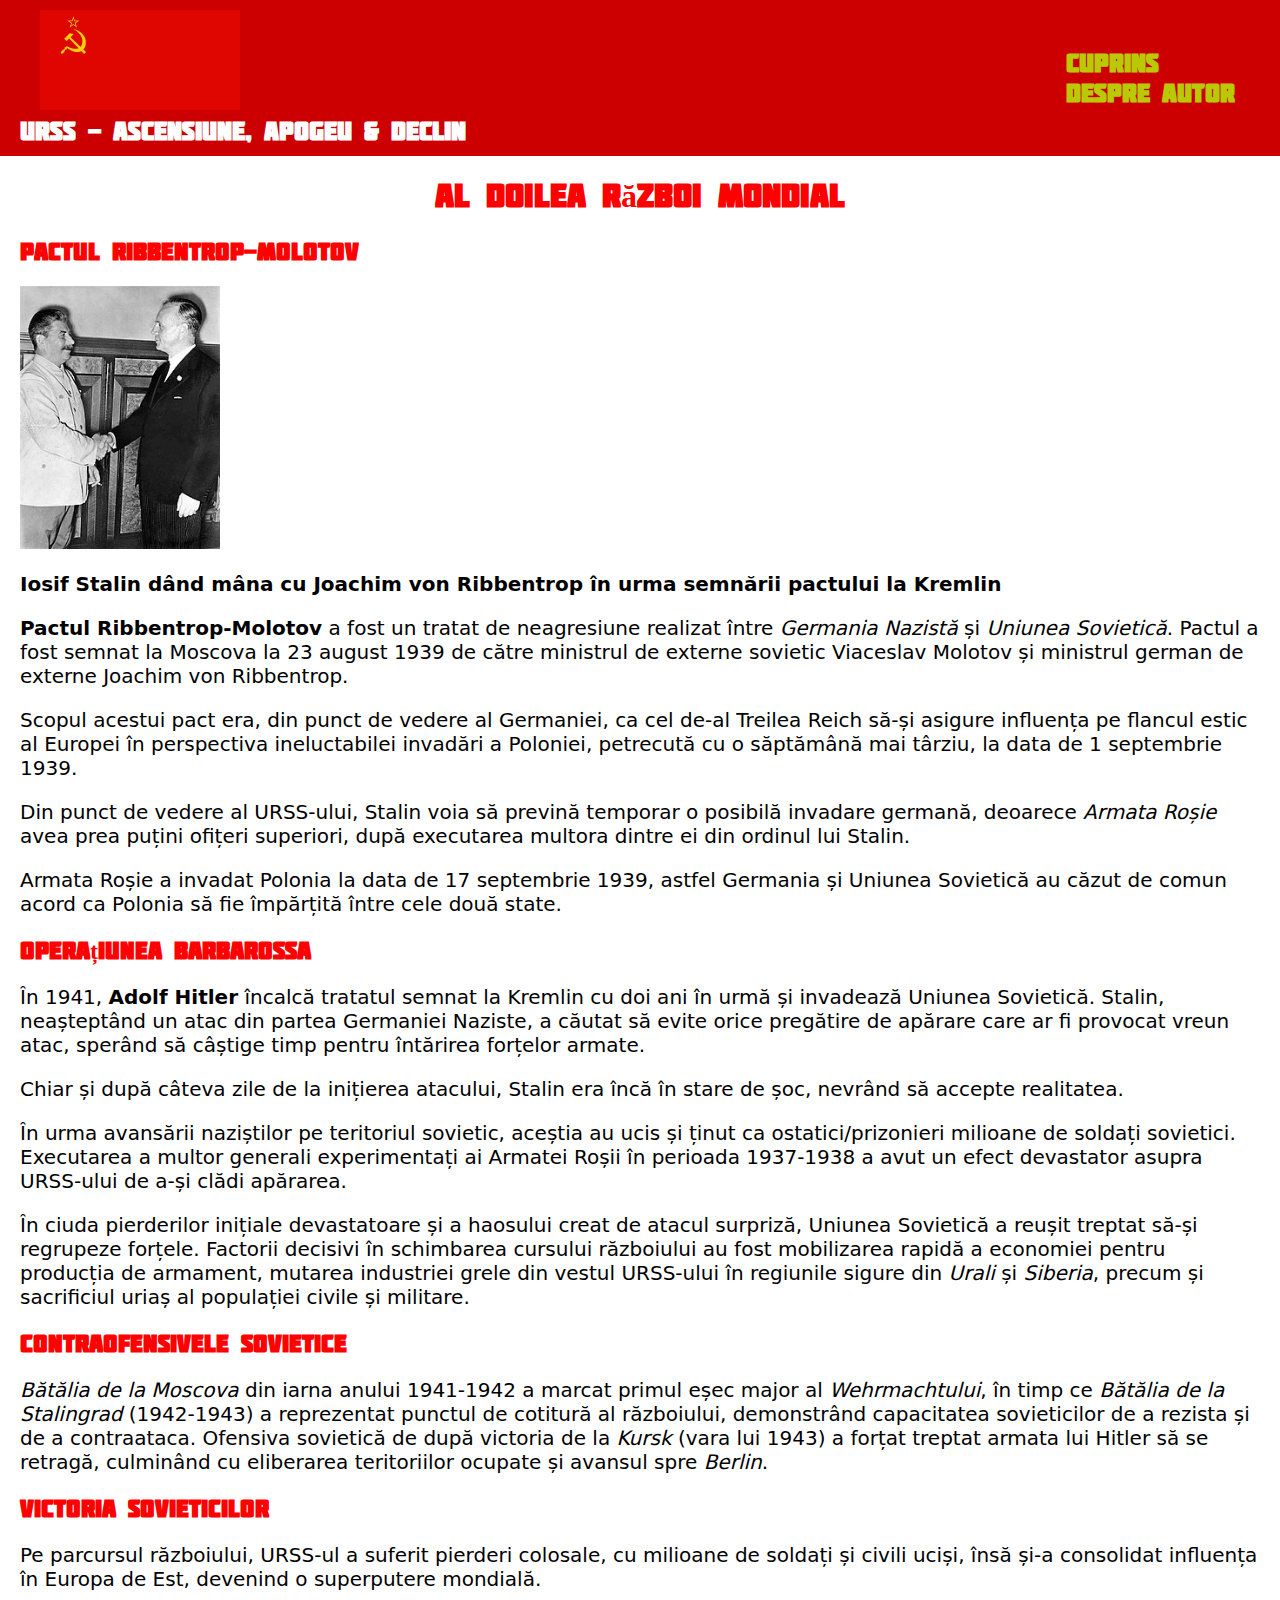
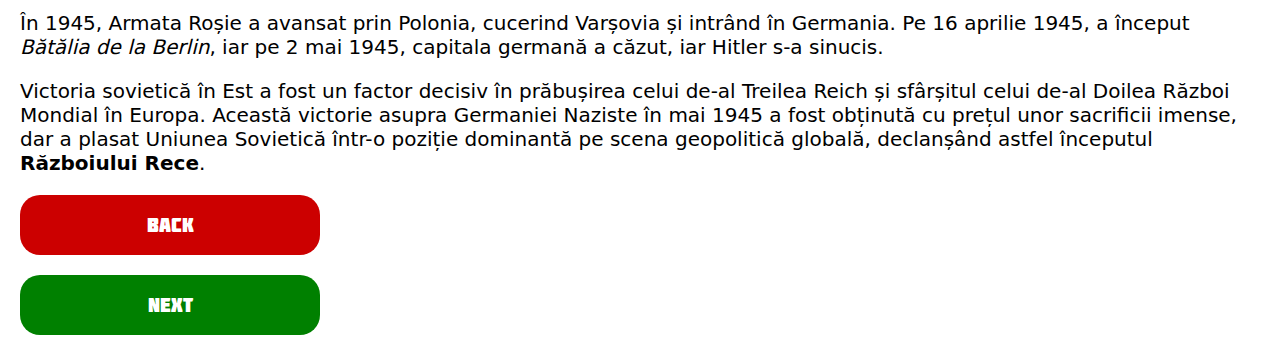
<file: Uniunea Sovietica in WW2.html>
<!DOCTYPE html>
<html>
    <head>
        <meta name="viewport" content="width=device-width, initial-scale=1.0">
        <title>URSS - Ascensiune, Apogeu & Declin - Al Doilea Război Mondial</title>
        <link rel="stylesheet" href="Continut.css">
    </head>

    <body>
        <nav class="navbar">
            <div class="logo">
                <img src="Media/Flag_of_the_Soviet_Union.png" alt="Flag of the Soviet Union" width="200"><br>
                URSS - Ascensiune, Apogeu & Declin
            </div>
            <ul>
                <li><a href="index.html">Cuprins</a></li>
                <li><a href="Despre autor.html">Despre autor</a></li>
            </ul>
        </nav>

        <div class="content">
            <h1>Al Doilea Război Mondial</h1>

            <div class="section">
                <h2>Pactul Ribbentrop-Molotov</h2>
                <div class="image-container">
                    <img src="Media/Bundesarchiv_Bild_183-H27337,_Moskau,_Stalin_und_Ribbentrop_im_Kreml.jpg" alt="Stalin and Ribbentrop shaking hands" class="responsive-image">
                    <p class="image-caption"><b>Iosif Stalin dând mâna cu Joachim von Ribbentrop în urma semnării pactului la Kremlin</b></p>
                </div>
                <p>
                    <b>Pactul Ribbentrop-Molotov</b> a fost un tratat de neagresiune realizat între <i>Germania Nazistă</i> și <i>Uniunea Sovietică</i>. Pactul a fost semnat la Moscova la 23 august 1939 de către ministrul de externe sovietic Viaceslav Molotov și ministrul german de externe Joachim von Ribbentrop.
                </p>
                <p>
                    Scopul acestui pact era, din punct de vedere al Germaniei, ca cel de-al Treilea Reich să-și asigure influența pe flancul estic al Europei în perspectiva ineluctabilei invadări a Poloniei, petrecută cu o săptămână mai târziu, la data de 1 septembrie 1939.
                </p>
                <p>
                    Din punct de vedere al URSS-ului, Stalin voia să prevină temporar o posibilă invadare germană, deoarece <i>Armata Roșie</i> avea prea puțini ofițeri superiori, după executarea multora dintre ei din ordinul lui Stalin.
                </p>
                <p>
                    Armata Roșie a invadat Polonia la data de 17 septembrie 1939, astfel Germania și Uniunea Sovietică au căzut de comun acord ca Polonia să fie împărțită între cele două state.
                </p>
            </div>

            <div class="section">
                <h2>Operațiunea Barbarossa</h2>
                <p>
                    În 1941, <b>Adolf Hitler</b> încalcă tratatul semnat la Kremlin cu doi ani în urmă și invadează Uniunea Sovietică. Stalin, neașteptând un atac din partea Germaniei Naziste, a căutat să evite orice pregătire de apărare care ar fi provocat vreun atac, sperând să câștige timp pentru întărirea forțelor armate.
                </p>
                <p>
                    Chiar și după câteva zile de la inițierea atacului, Stalin era încă în stare de șoc, nevrând să accepte realitatea.
                </p>
                <p>
                    În urma avansării naziștilor pe teritoriul sovietic, aceștia au ucis și ținut ca ostatici/prizonieri milioane de soldați sovietici. Executarea a multor generali experimentați ai Armatei Roșii în perioada 1937-1938 a avut un efect devastator asupra URSS-ului de a-și clădi apărarea.
                </p>
                <p>
                    În ciuda pierderilor inițiale devastatoare și a haosului creat de atacul surpriză, Uniunea Sovietică a reușit treptat să-și regrupeze forțele. Factorii decisivi în schimbarea cursului războiului au fost mobilizarea rapidă a economiei pentru producția de armament, mutarea industriei grele din vestul URSS-ului în regiunile sigure din <i>Urali</i> și <i>Siberia</i>, precum și sacrificiul uriaș al populației civile și militare.
                </p>
            </div>

            <div class="section">
                <h2>Contraofensivele Sovietice</h2>
                <p>
                    <i>Bătălia de la Moscova</i> din iarna anului 1941-1942 a marcat primul eșec major al <i>Wehrmachtului</i>, în timp ce <i>Bătălia de la Stalingrad</i> (1942-1943) a reprezentat punctul de cotitură al războiului, demonstrând capacitatea sovieticilor de a rezista și de a contraataca. Ofensiva sovietică de după victoria de la <i>Kursk</i> (vara lui 1943) a forțat treptat armata lui Hitler să se retragă, culminând cu eliberarea teritoriilor ocupate și avansul spre <i>Berlin</i>.
                </p>
            </div>

            <div class="section">
                <h2>Victoria Sovieticilor</h2>
                <p>
                    Pe parcursul războiului, URSS-ul a suferit pierderi colosale, cu milioane de soldați și civili uciși, însă și-a consolidat influența în Europa de Est, devenind o superputere mondială.
                </p>
                <p>
                    În 1945, Armata Roșie a avansat prin Polonia, cucerind Varșovia și intrând în Germania. Pe 16 aprilie 1945, a început <i>Bătălia de la Berlin</i>, iar pe 2 mai 1945, capitala germană a căzut, iar Hitler s-a sinucis.
                </p>
                <p>
                    Victoria sovietică în Est a fost un factor decisiv în prăbușirea celui de-al Treilea Reich și sfârșitul celui de-al Doilea Război Mondial în Europa. Această victorie asupra Germaniei Naziste în mai 1945 a fost obținută cu prețul unor sacrificii imense, dar a plasat Uniunea Sovietică într-o poziție dominantă pe scena geopolitică globală, declanșând astfel începutul <b>Războiului Rece</b>.
                </p>
            </div>

            <div class="nav-buttons">
                <a href="Epoca lui Stalin.html">
                <button class="back">Back</button>
                </a>
                <a href="Razboiul Rece.html">
                <button class="next">Next</button>
                </a>
            </div>

        </div>
    </body>
</html>
</file>
<file: Continut.css>
body {
    font-family: molot;
    margin: 0;
    color: red;
    align-items: center;
    justify-content: center;
    height: 100%;
    background-color: white;
    overflow-y: auto;
}

h1 {
    text-align: center;
}

h2 {
    margin-left: 20px;
}

.responsive-img {
    width: 200px;
}

.container {
    padding: 20px;
    text-align: center;
}

p {
    font-family: system-ui, -apple-system, BlinkMacSystemFont, 'Segoe UI', Roboto, Oxygen, Ubuntu, Cantarell, 'Open Sans', 'Helvetica Neue', sans-serif;
    margin-left: 20px;
    margin-right: 20px;
    font-size: 20px;
    color: black;
}

@font-face {
    font-family: molot;
    src: url(Molot.otf);
}

.back{
    background-color: #cc0000;
}

.next{
    background-color: green;
}

@media (max-width: 768px) {
    .navbar {
        flex-direction: column;
        text-align: center;
    }

    .navbar ul {
        flex-direction: column;
    }

    .navbar ul li {
        margin: 5px 0;
    }

    h1 {
        font-size: 24px;
    }

    h2 {
        font-size: 20px;
    }

    p {
        font-size: 16px;
    }

    video{
        width: 300px;
    }
}

.navbar {
    background: #cc0000;
    padding: 10px 20px;
    display: flex;
    justify-content: space-between;
    align-items: center;
    font-family: molot;
}

.navbar ul {
    list-style-type: none;
}

.logo {
    font-size: 25px;
    font-weight: 600;
    color: white;
}

li {
    margin-right: 25px;
}

li a {
    color: #b9c906;
    font-size: 25px;
    font-weight: bold;
}

li a:hover {
    color: #f5ffb8;
}

* {
    text-decoration: none;
}

@media only screen and (max-width: 3840px) {
    p {
        font-size: 20px;
    }

    button{
        margin-left: 960px;
    }

    img {
        width: 200px;
        margin-left: 20px;
    }

    video{
        margin-left: 20px;
    }
}

button {
    display: block;
    border: none;
    border-radius: 20px;
    margin: 20px;
    font-family: molot;
    height: 60px;
    width: 300px;
    font-size: 20px;
    color: white;
    background-color: #cc0000;
    transition: all 0.4s;
}

button:hover {
    background-color: #b9c906;
    transform: scale(1.2);
}
</file>
<file: Despre autor.css>
body{
    font-family: molot;
    margin: 0;
    color: black;
    align-items: center;
    justify-content: center;
    height: 100vh;
    background-color: white;
}

h1,h2{
    text-align: center;
    color: #cc0000;
}

p{
    font-family: system-ui, -apple-system, BlinkMacSystemFont, 'Segoe UI', Roboto, Oxygen, Ubuntu, Cantarell, 'Open Sans', 'Helvetica Neue', sans-serif;
    margin-left: 20px;
    margin-right: 20px;
    font-size: 20px;
}

@font-face {
    font-family: molot;
    src: url(Molot.otf);
}

.navbar {
    background: #cc0000;
    padding: 10px 20px;
    display: flex;
    justify-content: space-between;
    align-items: center;
    font-family: molot;
}

.navbar ul{
    list-style-type: none;
}

.large-symbol{
    font-size: 30px;
}

.navbar button {
    border-radius: 10px;
    padding: 10px;
    width: 90px;
    border: none;
    cursor: pointer;
}

.navbar button a {
    color: white;
    font-weight: bold;
}

.navbar button:hover {
    background-color: darkgreen;
}

.logo{
    font-size: 25px;
    font-weight: 600;
    color: white;
}

li {
    margin-right: 25px;
}

li a {
    color: #b9c906;
    font-size: 25px;
    font-weight: bold;
}

li a:hover {
    color: #f5ffb8;
}

*{ 
    text-decoration: none;
}

@media only screen and (max-width: 1920px) {
    p {
        font-size: 20px;
    }
    img{
        width: 200px;
    }
}

button{
    display: block;
    border: none;
    border-radius: 20px;
    margin: 20px;
    font-family: molot;
    height: 60px;
    width: 300px;
    font-size: 20px;
    color: white;
    background-color: #cc0000;
}

button:hover{
    background-color: #b9c906;
}

.container {
    display: flex; 
    justify-content: center; 
    align-items: center;
    flex-direction: column; 
    height: 80vh; 
    text-align: center;
}

.text{
    display: none;
}
</file>
